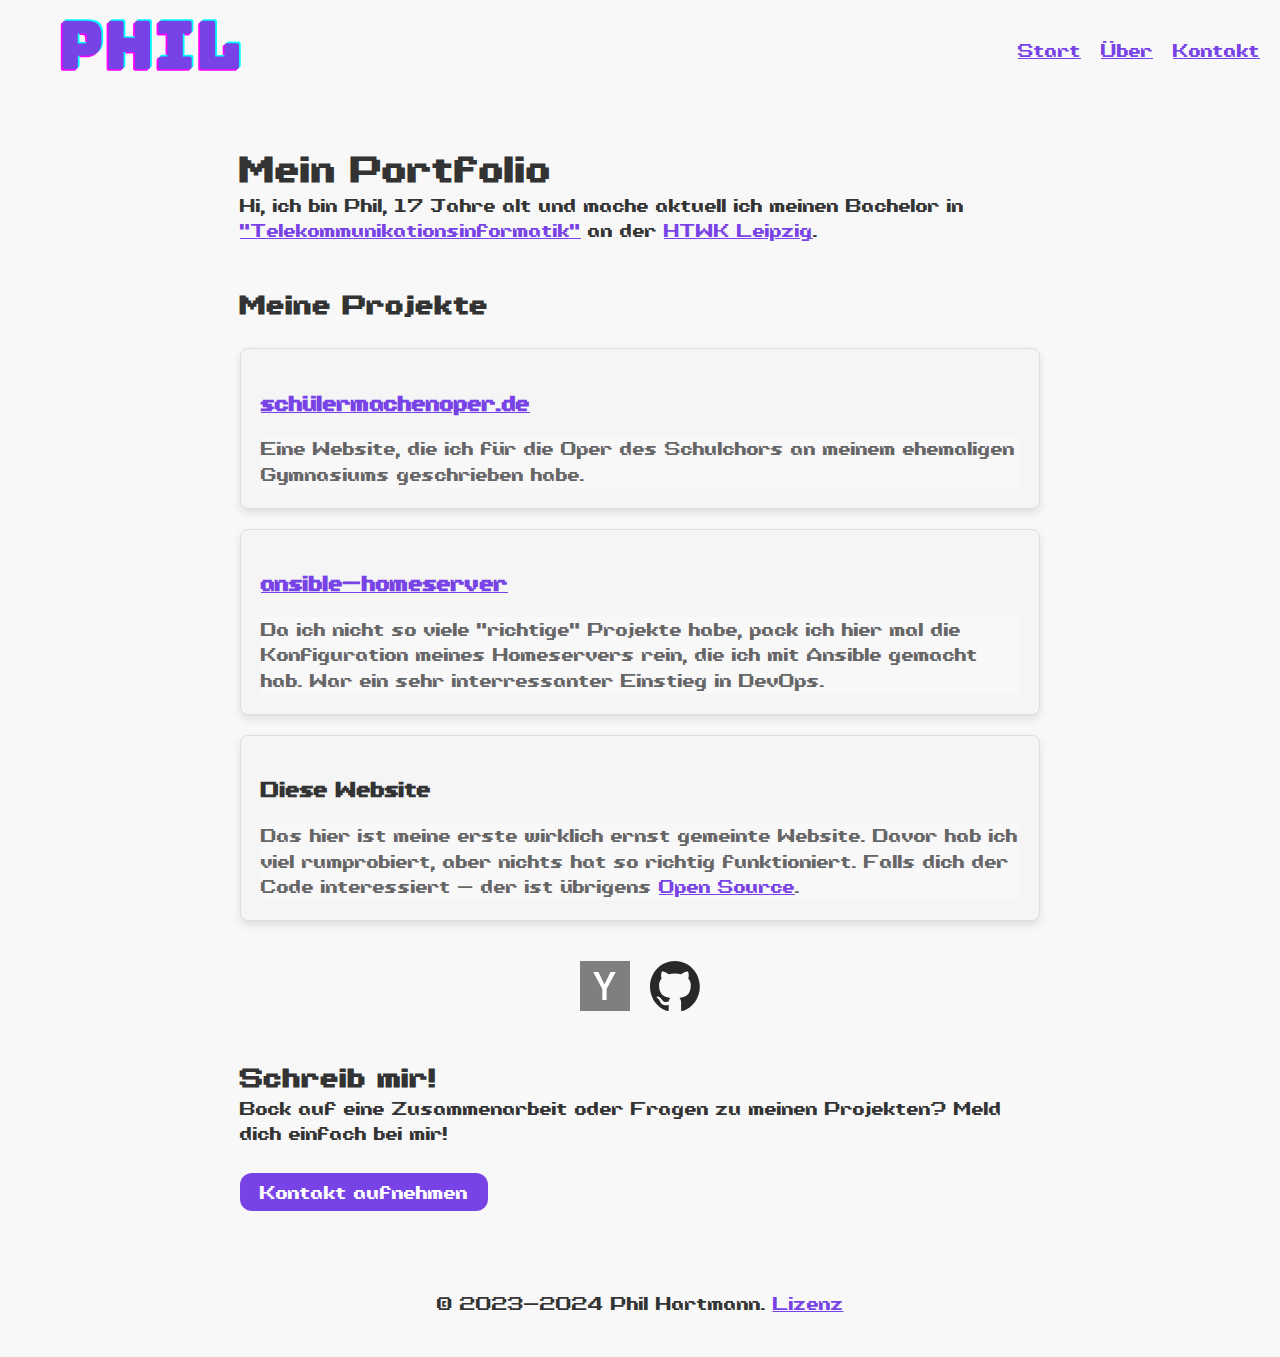
<file: index.html>
<!doctype html>
<html class="no-js" lang="de">

<head>
  <meta charset="utf-8">
  <title>Portfolio - Phil Hartmann</title>
  <link rel="icon" type="image/x-icon" href="/img/favicon.ico">
  <meta name="description" content="">
  <meta name="viewport" content="width=device-width, initial-scale=1">
  <link rel="apple-touch-icon" href="icon.png">
  <link rel="stylesheet" href="css/normalize.css">
  <link rel="stylesheet" href="css/main.css">
</head>

<body>
  <!-- Navbar -->
  <div id="navbar-container"></div>

  <!-- Haupt-Inhalt -->
  <div class="content">

    <div class="content main-content">
      <section class="section">
        <h1>Mein Portfolio</h1>
        <p>
          Hi, ich bin Phil, 17 Jahre alt und mache aktuell ich meinen Bachelor in <a href="https://www.htwk-leipzig.de/studieren/studiengaenge/kooperative-studiengaenge/telekommunikationsinformatik-kooperativer-studiengang/">"Telekommunikationsinformatik"</a> an der <a href="https://htwk-leipzig.de">HTWK Leipzig</a>.  
        </p>
      </section>

      <section class="section">
        <h2>Meine Projekte</h2><br>
        <!-- Füge hier deine Projekte hinzu -->
        <div class="project-card">
          <h3><a href="https://schülermachenoper.de">schülermachenoper.de</a></h3>
          <p>
            Eine Website, die ich für die Oper des Schulchors an meinem ehemaligen Gymnasiums geschrieben habe.
          </p>
        </div>
        <div class="project-card">
          <h3><a href="https://github.com/phneutral26/ansible-homeserver">ansible-homeserver</a></h3>
          <p>Da ich nicht so viele "richtige" Projekte habe, pack ich hier mal die Konfiguration meines Homeservers rein, die ich mit Ansible gemacht hab. War ein sehr interressanter Einstieg in DevOps.</p>
        </div>
        <div class="project-card">
          <h3>Diese Website</h3>
          <p>
            Das hier ist meine erste wirklich ernst gemeinte Website. Davor hab ich viel rumprobiert, aber nichts hat so richtig funktioniert. Falls dich der Code interessiert – der ist übrigens <a href="https://github.com/phneutral26/personal-website">Open Source</a>.
          </p>
        </div>
      </section>

      <section class="section">

        <div class="social-links">
          <a href="https://news.ycombinator.com/user?id=phneutral26" class="social-link" target="_blank">
            <img src="img/y18.svg" alt="HN" width="50" height="50">
          </a>

          <a href="https://github.com/phneutral26" class="social-link" target="_blank">
            <img src="img/github-mark.svg" alt="GitHub" width="50" height="50">
          </a>

          <!-- Füge hier nach Bedarf weitere Social-Media-Links hinzu -->
        </div>

      </section>

      <section class="section">
        <h2>Schreib mir!</h2>
        <p>Bock auf eine Zusammenarbeit oder Fragen zu meinen Projekten? Meld dich einfach bei mir!</p>
        <br>
        <a href="mailto:philerichartmann@gmail.com">
          <button class="button">Kontakt aufnehmen</button>
        </a>
          
      </section>
    </div>

    <footer>
      <p>&copy; 2023-2024 Phil Hartmann. <a href="LICENSE.txt">Lizenz</a></p>
    </footer>

  </div>

  <script src="js/vendor/modernizr-3.11.2.min.js"></script>
  <script src="js/plugins.js"></script>
  <script src="js/main.js"></script>
  <script>
    // Navbar laden und einfügen
    fetch('navbar.html')
      .then(response => response.text())
      .then(data => {
        document.getElementById('navbar-container').innerHTML = data;
      });
  </script>

</body>

</html>
</file>
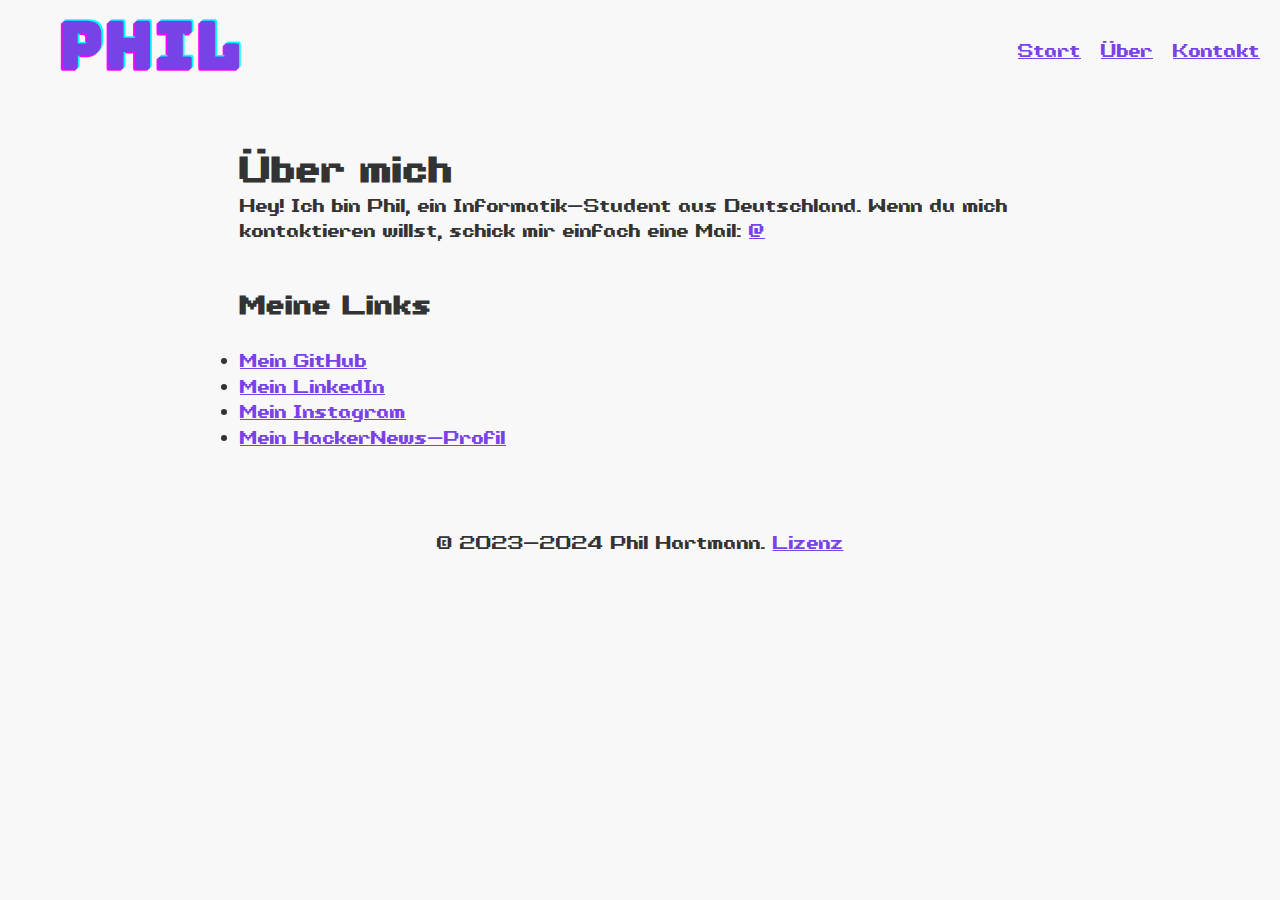
<file: about.html>
<!doctype html>
<html class="no-js" lang="de">

<head>
  <meta charset="utf-8">
  <title>Portfolio - Phil Hartmann</title>
  <link rel="icon" type="image/x-icon" href="/img/favicon.ico">
  <meta name="description" content="">
  <meta name="viewport" content="width=device-width, initial-scale=1">
  <link rel="apple-touch-icon" href="icon.png">
  <link rel="stylesheet" href="css/normalize.css">
  <link rel="stylesheet" href="css/main.css">
</head>

<body>
<!-- Navbar -->
<div id="navbar-container"></div>

<!-- Haupt-Inhalt -->
<div class="content">

  <div class="content main-content">
    <section class="section">
      <h1>Über mich</h1>
      Hey!  
      Ich bin Phil,  
      ein Informatik-Student aus Deutschland.  

      Wenn du mich kontaktieren willst, schick mir einfach eine Mail:  
      <a href="mailto:philerichartmann@gmail.com">@</a>
    </section>

    <section class="section">
      <h2>Meine Links</h2><br>
      <ul class="my-links">
        <li><a href="http://github.com/phneutral26">Mein GitHub</a></li>
        <li><a href="https://www.linkedin.com/in/phil-hartmann/">Mein LinkedIn</a></li>
        <li><a href="https://www.instagram.com/phil.hrtm">Mein Instagram</a></li>
        <li><a href="https://news.ycombinator.com/user?id=phneutral26">Mein HackerNews-Profil</a></li>
      </ul>
    </section>
  </div>

  <footer>
    <p>&copy; 2023-2024 Phil Hartmann. <a href="LICENSE.txt">Lizenz</a></p>
  </footer>

</div>

<script src="js/vendor/modernizr-3.11.2.min.js"></script>
<script src="js/plugins.js"></script>
<script src="js/main.js"></script>
<script>
  // Navbar laden und einfügen
  fetch('navbar.html')
    .then(response => response.text())
    .then(data => {
      document.getElementById('navbar-container').innerHTML = data;
    });
</script>

</body>

</html>
</file>
<file: css/main.css>
@font-face {
  font-family: NineteenNinetySeven-11XB;
  src: url("fonts/NineteenNinetySeven-11XB.ttf")
}
/* Light Color Scheme */
:root {
  --background-color: #f8f8f8;
  --purple: #7843E6;
  --text-color: #333;
}

/* Dark Color Scheme */
:root.dark {
  --background-color: #1a1a1a;
  --text-color: #fff;
  --purple: #7843E6;
}

/* Reset some default styles */
body, h1, h2, p, ul {
  margin: 0;
  padding: 0;
  font-family: 'NineteenNinetySeven-11XB', serif;
  color: var(--text-color);
  background-color: var(--background-color);
}

a {
  color: var(--purple);
}

body {
  font-size: 16px;
  line-height: 1.6;
}

/* Header styling */
header {
  background-color: var(--background-color);
  color: var(--text-color);
  padding: 20px 0;
  font-size: 2.5em;
}

/* Main Content styling */
.content {
  padding: 20px 0;
}

/* Section styling */
.section {
  margin-bottom: 40px;
}

/* Footer styling */
footer {
  background-color: var(--background-color);
  color: var(--text-color);
  padding: 20px 0;
  text-align: center;
}

/* Navbar styling */
.navbar {
  background-color: var(--background-color);
  color: var(--text-color);
  padding: 10px 0;
}

.container {
  display: flex;
  justify-content: space-between;
  align-items: center;
}

.logo img {
  height: 75px;
}

.nav-list {
  list-style: none;
  margin: 0;
  padding: 0;
  display: flex;
  align-items: center;
}

.nav-list li {
  margin-right: 20px;
}

/* Responsive design for smaller screens */
@media only screen and (max-width: 768px) {
  .navbar {
    flex-direction: column;
    align-items: flex-start;
  }

  .nav-list {
    margin-top: 10px;
  }

  .nav-list li {
    margin: 10px 0;
  }
}

.main-content {
  max-width: 800px;
  margin: 0 auto;
}

button {
  padding: 10px 20px;
  font-size: 16px;
  background-color: #7843E6;
  color: white;
  border: none;
  cursor: pointer;
  border-radius: 12px;
}


.project-card {
  background-color: #f5f5f5;
  border: 1px solid #ddd;
  padding: 20px;
  margin-bottom: 20px;
  border-radius: 8px;
  box-shadow: 0 4px 8px rgba(0, 0, 0, 0.1);
}

.project-card h3 {
  color: #333;
}

.project-card p {
  color: #666;
}

.social-links {
  display: flex;
  justify-content: center;
  margin-top: 20px;
}

.social-link {
  margin: 0 10px;
  text-decoration: none;
}

.social-link img {
  width: 50px; /* Adjust the size as needed */
  height: 50px; /* Adjust the size as needed */
  /*border-radius: 50%;*/
  transition: transform 0.3s ease-in-out;
  filter: grayscale(100%);
}

.social-link img:hover {
  transform: scale(1.2);
}
</file>
